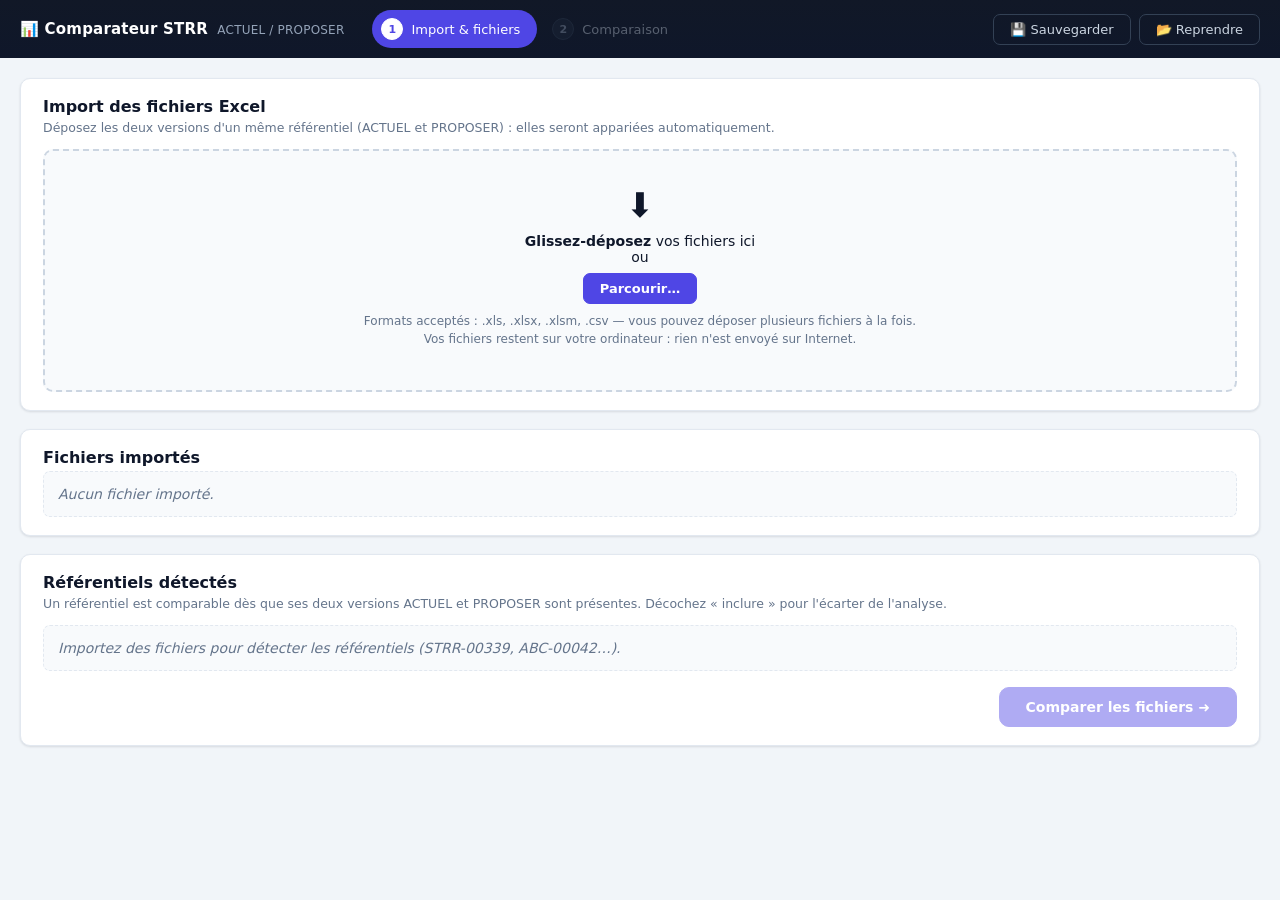
<file: index.html>
<!DOCTYPE html>
<html lang="fr">
<head>
  <meta charset="UTF-8">
  <meta name="viewport" content="width=device-width, initial-scale=1.0">
  <title>Comparateur Excel STRR — ACTUEL / PROPOSER</title>
  <!--
    Application web locale de comparaison Excel (offline-first).
    S'ouvre directement en file:// — aucun serveur, aucun framework,
    aucune dépendance réseau. Toutes les librairies sont vendorisées.
    Les scripts sont des scripts classiques (pas de modules ES, qui
    seraient bloqués en file://) chargés dans l'ordre des dépendances,
    chacun s'enregistrant dans l'espace de noms global PRF.
  -->
  <link rel="stylesheet" href="css/main.css">
  <link rel="stylesheet" href="css/table.css">
</head>
<body>

  <!-- ===== Barre de navigation ===== -->
  <header id="topbar">
    <div class="brand">📊 Comparateur STRR <span class="brand-sub">ACTUEL / PROPOSER</span></div>
    <nav id="main-nav">
      <button class="nav-btn active" data-view="dashboard"><span class="step-n">1</span> Import &amp; fichiers</button>
      <button class="nav-btn" data-view="table" disabled><span class="step-n">2</span> Comparaison</button>
    </nav>
    <div class="topbar-actions">
      <button id="btn-session-save" class="btn btn-ghost" title="Enregistre tout votre travail dans un fichier, à rouvrir plus tard ou sur un autre poste">💾 Sauvegarder</button>
      <button id="btn-session-load" class="btn btn-ghost" title="Rouvre une sauvegarde pour reprendre là où vous vous étiez arrêté">📂 Reprendre</button>
    </div>
  </header>

  <!-- ===== Vue 1 : Dashboard (import + liste STRR) ===== -->
  <main id="view-dashboard" class="view">
    <section class="panel">
      <h2>Import des fichiers Excel</h2>
      <p class="panel-desc">Déposez les deux versions d'un même référentiel (ACTUEL et PROPOSER) :
        elles seront appariées automatiquement.</p>
      <div id="dropzone" class="dropzone" tabindex="0">
        <div class="dropzone-inner">
          <div class="dropzone-icon">⬇️</div>
          <p><strong>Glissez-déposez</strong> vos fichiers ici<br>ou</p>
          <button id="btn-browse" class="btn btn-primary">Parcourir…</button>
          <p class="hint">Formats acceptés : .xls, .xlsx, .xlsm, .csv — vous pouvez déposer plusieurs fichiers à la fois.<br>
          Vos fichiers restent sur votre ordinateur : rien n'est envoyé sur Internet.</p>
        </div>
        <input type="file" id="file-input" multiple accept=".xls,.xlsx,.xlsm,.csv" hidden>
      </div>
      <div id="import-progress" class="import-progress" hidden></div>
    </section>

    <section class="panel">
      <h2>Fichiers importés</h2>
      <div id="file-list" class="file-list empty">Aucun fichier importé.</div>
    </section>

    <section class="panel">
      <h2>Référentiels détectés</h2>
      <p class="panel-desc">Un référentiel est comparable dès que ses deux versions ACTUEL et PROPOSER
        sont présentes. Décochez « inclure » pour l'écarter de l'analyse.</p>
      <div id="strr-list" class="strr-list empty">Importez des fichiers pour détecter les référentiels (STRR-00339, ABC-00042…).</div>
      <div class="panel-footer">
        <button id="btn-quick-run" class="btn btn-lg" hidden
          title="Relance une comparaison avec les mêmes champs que la dernière fois">⚡ Relancer comme la dernière fois</button>
        <button id="btn-compare" class="btn btn-primary btn-lg" disabled
          title="Passe au choix des champs à comparer">Comparer les fichiers ➜</button>
      </div>
    </section>
  </main>

  <!-- ===== Vue 2 : Tableau de comparaison ===== -->
  <main id="view-table" class="view view-table" hidden>
    <section class="table-toolbar">
      <div class="toolbar-row">
        <input type="search" id="global-search" placeholder="🔍 Rechercher un article, un champ, une opération…">
        <div class="toolbar-group">
          <button id="btn-undo" class="btn btn-ghost" title="Annuler la dernière action (Ctrl+Z)" disabled>↩ Annuler</button>
          <button id="btn-redo" class="btn btn-ghost" title="Rétablir l'action annulée (Ctrl+Y)" disabled>↪ Rétablir</button>
        </div>
        <div class="toolbar-group toolbar-right">
          <span id="export-group">
            <button id="btn-export-xlsx" class="btn btn-primary" title="Télécharger le résultat au format Excel">⬇ Excel</button>
            <button id="btn-export-pdf" class="btn btn-primary" title="Télécharger un rapport PDF imprimable">⬇ PDF</button>
          </span>
        </div>
      </div>
      <div id="strr-context-bar" class="strr-context-bar"></div>
      <div class="table-stats-row">
        <div id="table-stats" class="table-stats"></div>
        <span id="export-suggest" class="export-suggest" hidden></span>
        <span class="table-legend">
          <span class="lg" title="Le champ évolue dans le bon sens"><span class="sw sw-good"></span> amélioration</span>
          <span class="lg" title="Le champ évolue dans le mauvais sens"><span class="sw sw-bad"></span> dégradation</span>
          <span class="lg" title="Double-cliquez sur une valeur ACTUEL ou PROPOSER pour la corriger">✎ double-clic : corriger une valeur</span>
        </span>
      </div>
    </section>
    <section id="comparison-table" class="comparison-table"></section>
  </main>

  <!-- ===== Conteneurs des composants transverses ===== -->
  <div id="toast-container" class="toast-container" aria-live="polite"></div>
  <div id="modal-root"></div>
  <input type="file" id="session-file-input" accept=".json" hidden>

  <!-- ===== Librairies vendorisées (100 % locales) ===== -->
  <script src="vendor/xlsx.full.min.js"></script>
  <script src="vendor/jspdf.umd.min.js"></script>
  <script src="vendor/jspdf.plugin.autotable.min.js"></script>

  <!-- ===== Modules applicatifs (ordre = dépendances) ===== -->
  <script src="src/errors/errorHandler.js"></script>
  <script src="src/state/store.js"></script>
  <script src="src/state/history.js"></script>
  <script src="src/state/usage.js"></script>
  <script src="src/core/parser.js"></script>
  <script src="src/core/normalizer.js"></script>
  <script src="src/core/matcher.js"></script>
  <script src="src/core/comparator.js"></script>
  <script src="src/core/searchIndex.js"></script>
  <script src="src/state/persistence.js"></script>
  <script src="src/export/exportXlsx.js"></script>
  <script src="src/export/exportPdf.js"></script>
  <script src="src/ui/components.js"></script>
  <script src="src/ui/virtualScroller.js"></script>
  <script src="src/ui/dashboard.js"></script>
  <script src="src/ui/comparisonTable.js"></script>
  <script src="src/app.js"></script>
</body>
</html>
</file>
<file: css/main.css>
/* ============================================================
   main.css — Design system de l'application (offline, sans framework)
   Refonte ergonomique : palette indigo/ardoise, navigation en étapes,
   cartes aérées, composants accessibles. Les rendus volumineux restent
   sobres (pas d'ombres ni de transitions sur les listes virtualisées).
   ============================================================ */

:root {
  /* Couleurs */
  --bg: #f1f5f9;
  --panel: #ffffff;
  --border: #e2e8f0;
  --border-strong: #cbd5e1;
  --text: #0f172a;
  --text-dim: #64748b;
  --primary: #4f46e5;
  --primary-dark: #4338ca;
  --primary-soft: #eef2ff;
  --green: #15803d;
  --green-bg: #dcfce7;
  --red: #b91c1c;
  --red-bg: #fee2e2;
  --amber: #b45309;
  --amber-bg: #fef3c7;
  --blue: #1d4ed8;
  --blue-bg: #dbeafe;
  /* Géométrie */
  --radius: 10px;
  --radius-sm: 7px;
  --row-h: 30px;
  --shadow: 0 1px 3px rgba(15, 23, 42, .07), 0 1px 2px rgba(15, 23, 42, .05);
}

* { box-sizing: border-box; }

html, body {
  margin: 0;
  height: 100%;
  font-family: "Segoe UI", system-ui, -apple-system, "Helvetica Neue", Arial, sans-serif;
  font-size: 14px;
  color: var(--text);
  background: var(--bg);
}

body { display: flex; flex-direction: column; }

input, select, button { font-family: inherit; }
input[type="checkbox"] { accent-color: var(--primary); width: 15px; height: 15px; cursor: pointer; }

/* ---------- Barre supérieure : marque + étapes ---------- */
#topbar {
  display: flex;
  align-items: center;
  gap: 28px;
  padding: 10px 20px;
  background: linear-gradient(180deg, #111827, #0f172a);
  color: #fff;
  flex: 0 0 auto;
}
.brand { font-weight: 700; font-size: 15px; white-space: nowrap; letter-spacing: .2px; }
.brand-sub { font-weight: 400; color: #94a3b8; font-size: 12px; margin-left: 4px; }

#main-nav { display: flex; gap: 6px; flex: 1; }
.nav-btn {
  display: inline-flex;
  align-items: center;
  gap: 8px;
  background: transparent;
  border: 1px solid transparent;
  color: #cbd5e1;
  padding: 7px 16px 7px 8px;
  border-radius: 999px;
  cursor: pointer;
  font-size: 13px;
  transition: background .15s, color .15s;
}
.nav-btn .step-n {
  display: inline-flex;
  align-items: center;
  justify-content: center;
  width: 22px; height: 22px;
  border-radius: 50%;
  background: #1e293b;
  border: 1px solid #334155;
  font-size: 11px;
  font-weight: 700;
  color: #94a3b8;
}
.nav-btn:hover:not(:disabled) { background: #1e293b; color: #fff; }
.nav-btn.active { background: var(--primary); color: #fff; }
.nav-btn.active .step-n { background: #fff; color: var(--primary); border-color: #fff; }
.nav-btn.done .step-n { background: var(--green); color: #fff; border-color: var(--green); }
.nav-btn:disabled { opacity: .38; cursor: not-allowed; }
.topbar-actions { display: flex; gap: 8px; }

/* ---------- Vues / panneaux ---------- */
.view { flex: 1; overflow: auto; padding: 20px; max-width: 1500px; width: 100%; margin: 0 auto; }
.view-table { display: flex; flex-direction: column; overflow: hidden; padding: 10px 20px 20px; max-width: none; }
.view[hidden] { display: none; } /* display:flex ne doit pas écraser hidden */
.panel {
  background: var(--panel);
  border: 1px solid var(--border);
  border-radius: var(--radius);
  padding: 18px 22px;
  margin-bottom: 18px;
  box-shadow: var(--shadow);
}
.panel h2 { margin: 0 0 4px; font-size: 16px; }
.panel .panel-desc { margin: 0 0 14px; color: var(--text-dim); font-size: 12.5px; }
.panel-footer { display: flex; justify-content: flex-end; gap: 10px; margin-top: 16px; }
.panel-head-row { display: flex; justify-content: space-between; align-items: center; flex-wrap: wrap; gap: 8px; margin-bottom: 8px; }
.hint { color: var(--text-dim); font-size: 12px; line-height: 1.5; }
.hint-inline { color: var(--text-dim); font-size: 12px; font-weight: 400; }

/* ---------- Boutons ---------- */
.btn {
  border: 1px solid var(--border-strong);
  background: #fff;
  color: var(--text);
  padding: 7px 16px;
  border-radius: var(--radius-sm);
  cursor: pointer;
  font-size: 13px;
  transition: border-color .15s, background .15s, box-shadow .15s;
}
.btn:hover:not(:disabled) { border-color: var(--primary); color: var(--primary-dark); }
.btn:disabled { opacity: .45; cursor: not-allowed; }
.btn-primary {
  background: var(--primary);
  border-color: var(--primary);
  color: #fff;
  font-weight: 600;
}
.btn-primary:hover:not(:disabled) { background: var(--primary-dark); color: #fff; }
.btn-ghost { background: transparent; }
#topbar .btn-ghost { color: #cbd5e1; border-color: #334155; }
#topbar .btn-ghost:hover { color: #fff; border-color: #64748b; }
.btn-lg { padding: 11px 26px; font-size: 14px; border-radius: var(--radius); }
.btn-danger { color: var(--red); }
.btn-danger:hover:not(:disabled) { border-color: var(--red); color: var(--red); }

/* ---------- Dropzone ---------- */
.dropzone {
  border: 2px dashed var(--border-strong);
  border-radius: var(--radius);
  padding: 34px 26px;
  text-align: center;
  background: #f8fafc;
  cursor: pointer;
  outline: none;
  transition: border-color .15s, background .15s;
}
.dropzone:hover, .dropzone:focus-visible { border-color: var(--primary); }
.dropzone.dragover { border-color: var(--primary); background: var(--primary-soft); }
.dropzone-icon { font-size: 34px; margin-bottom: 4px; }
.dropzone p { margin: 8px 0; }
.import-progress { margin-top: 12px; font-size: 13px; color: var(--primary-dark); font-weight: 600; }

/* ---------- Liste fichiers ---------- */
.file-list.empty, .strr-list.empty {
  color: var(--text-dim);
  font-style: italic;
  padding: 14px;
  background: #f8fafc;
  border: 1px dashed var(--border);
  border-radius: var(--radius-sm);
}
.file-card {
  display: flex;
  align-items: center;
  gap: 12px;
  padding: 10px 14px;
  border: 1px solid var(--border);
  border-radius: var(--radius-sm);
  margin-bottom: 8px;
  background: #f8fafc;
  flex-wrap: wrap;
}
.file-card .fname { font-weight: 600; }
.file-card .fmeta { color: var(--text-dim); font-size: 12px; padding: 2px 0; }
.file-card select, .file-card input[type=text] {
  padding: 4px 8px; border: 1px solid var(--border-strong); border-radius: 6px; font-size: 12px;
}
.file-card .spacer { flex: 1; }

/* ---------- Liste des référentiels ---------- */
.strr-card {
  display: flex;
  align-items: center;
  gap: 14px;
  padding: 12px 16px;
  border: 1px solid var(--border);
  border-radius: var(--radius-sm);
  margin-bottom: 8px;
  flex-wrap: wrap;
  transition: border-color .15s;
}
.strr-card:hover { border-color: var(--border-strong); }
.strr-card.excluded { opacity: .55; background: #f1f5f9; }
.strr-card .strr-id { font-weight: 700; font-size: 15px; min-width: 130px; }
.badge {
  display: inline-block;
  padding: 3px 10px;
  border-radius: 999px;
  font-size: 11px;
  font-weight: 600;
}
.badge-ok { background: var(--green-bg); color: var(--green); }
.badge-missing { background: var(--red-bg); color: var(--red); }
.badge-warn { background: var(--amber-bg); color: var(--amber); }
.strr-card .spacer { flex: 1; }
.chk {
  display: inline-flex;
  align-items: center;
  gap: 6px;
  cursor: pointer;
  font-size: 13px;
  white-space: nowrap;
  user-select: none;
}

/* ---------- Sélection des champs ---------- */
.profile-bar { display: flex; gap: 6px; align-items: center; }
.profile-bar select {
  padding: 6px 10px; border: 1px solid var(--border-strong);
  border-radius: var(--radius-sm); min-width: 170px; background: #fff;
}
.field-toolbar { display: flex; gap: 14px; align-items: center; margin-bottom: 14px; flex-wrap: wrap; }
.field-toolbar input[type=search] {
  flex: 1; min-width: 200px; padding: 8px 12px;
  border: 1px solid var(--border-strong); border-radius: var(--radius-sm);
}
.field-groups { display: flex; flex-wrap: wrap; gap: 14px; }
.field-group {
  border: 1px solid var(--border);
  border-radius: var(--radius);
  padding: 12px 16px;
  min-width: 240px;
  flex: 1 1 240px;
  background: #f8fafc;
}
.field-group h3 {
  margin: 0 0 10px; font-size: 13px;
  display: flex; align-items: center; gap: 8px;
  padding-bottom: 8px; border-bottom: 1px solid var(--border);
}
.field-group h3 .grp-count {
  margin-left: auto; color: var(--text-dim); font-weight: 600; font-size: 11px;
  background: #fff; border: 1px solid var(--border); border-radius: 999px; padding: 1px 8px;
}
.field-row { display: flex; align-items: center; gap: 8px; padding: 4px 0; }
.field-row .dir-toggle {
  border: 1px solid var(--border-strong); background: #fff; border-radius: 999px;
  font-size: 11px; cursor: pointer; padding: 2px 9px; color: var(--text-dim);
  margin-left: auto; transition: border-color .15s, color .15s;
}
.field-row .dir-toggle:hover { border-color: var(--primary); color: var(--primary-dark); }

/* ---------- Prévisualisation ---------- */
.preview-table-wrap {
  max-height: 320px; overflow: auto;
  border: 1px solid var(--border); border-radius: var(--radius-sm);
}
.preview-table-wrap table { border-collapse: collapse; width: 100%; font-size: 12px; }
.preview-table-wrap th, .preview-table-wrap td {
  border-bottom: 1px solid var(--border); padding: 5px 10px; text-align: left; white-space: nowrap;
}
.preview-table-wrap th {
  position: sticky; top: 0; background: #f1f5f9;
  font-size: 11px; text-transform: uppercase; letter-spacing: .4px; color: var(--text-dim);
}
.preview-table-wrap tr:nth-child(even) td { background: #f8fafc; }

/* ---------- Toasts ---------- */
.toast-container {
  position: fixed; bottom: 18px; right: 18px;
  display: flex; flex-direction: column; gap: 8px; z-index: 1000;
}
.toast {
  padding: 11px 18px; border-radius: var(--radius-sm); color: #fff; font-size: 13px;
  max-width: 440px; box-shadow: 0 6px 20px rgba(15, 23, 42, .3);
}
.toast-info { background: #334155; }
.toast-success { background: var(--green); }
.toast-error { background: var(--red); }
.toast-warn { background: var(--amber); }

/* ---------- Modales ---------- */
.modal-overlay {
  position: fixed; inset: 0; background: rgba(15, 23, 42, .55);
  display: flex; align-items: center; justify-content: center; z-index: 900;
}
.modal {
  background: #fff; border-radius: var(--radius); padding: 22px 26px;
  min-width: 360px; max-width: 560px; max-height: 80vh; overflow: auto;
  box-shadow: 0 20px 50px rgba(15, 23, 42, .35);
}
.modal h3 { margin: 0 0 10px; font-size: 16px; }
.modal p { color: var(--text-dim); line-height: 1.55; }
.modal .modal-actions { display: flex; justify-content: flex-end; gap: 8px; margin-top: 20px; }
.modal input[type=text] {
  width: 100%; padding: 8px 12px;
  border: 1px solid var(--border-strong); border-radius: var(--radius-sm);
}

/* ---------- Dropdown ---------- */
.dropdown { position: relative; }
.dropdown-menu {
  position: absolute; right: 0; top: calc(100% + 6px); background: #fff;
  border: 1px solid var(--border); border-radius: var(--radius-sm);
  padding: 10px 14px; z-index: 500; box-shadow: 0 10px 28px rgba(15, 23, 42, .16);
  display: flex; flex-direction: column; gap: 6px; min-width: 180px;
}
.dropdown-menu[hidden] { display: none; } /* display:flex ne doit pas écraser hidden */
.display-menu { min-width: 230px; }
.menu-label {
  font-size: 10.5px; font-weight: 700; text-transform: uppercase;
  letter-spacing: .5px; color: var(--text-dim); margin-top: 4px;
}
.display-menu select { padding: 5px 8px; border: 1px solid var(--border-strong); border-radius: 6px; }

/* ---------- Boutons-liens discrets ---------- */
.linklike {
  border: none; background: none; padding: 0; cursor: pointer;
  color: var(--primary); font-size: inherit; text-decoration: underline;
}
.linklike:hover { color: var(--primary-dark); }
.linklike.dim { color: var(--text-dim); }

/* ---------- Panneau d'options avancées (sélection des champs) ---------- */
.advanced-panel {
  border: 1px solid var(--border);
  border-radius: var(--radius-sm);
  background: #f8fafc;
  padding: 12px 16px;
  margin-bottom: 14px;
  display: flex;
  flex-direction: column;
  gap: 10px;
}
.advanced-panel[hidden] { display: none; }
.adv-label { font-size: 12.5px; font-weight: 600; color: var(--text-dim); }

/* ---------- Suggestion contextuelle (raccourci intelligent) ---------- */
.export-suggest {
  font-size: 12px;
  background: var(--amber-bg);
  color: var(--amber);
  border: 1px solid #fcd34d;
  border-radius: 999px;
  padding: 3px 12px;
}
.export-suggest .linklike { font-size: 12px; }
</file>
<file: css/table.css>
/* ============================================================
   table.css — Tableau de comparaison virtualisé
   Le corps du tableau est rendu par le virtualiseur maison :
   seules ~60 lignes existent dans le DOM quelle que soit la
   volumétrie (100 000+ lignes supportées).
   ============================================================ */

.table-toolbar { flex: 0 0 auto; margin-bottom: 8px; }
.toolbar-row { display: flex; gap: 10px; align-items: center; flex-wrap: wrap; }
.toolbar-row input[type=search] {
  flex: 1; min-width: 220px; padding: 7px 12px;
  border: 1px solid var(--border); border-radius: var(--radius);
}
.toolbar-row select { padding: 7px 8px; border: 1px solid var(--border); border-radius: var(--radius); }
.toolbar-group { display: flex; gap: 6px; align-items: center; }
.toolbar-right { margin-left: auto; }

.strr-context-bar { display: flex; gap: 8px; flex-wrap: wrap; margin-top: 8px; }
.strr-chip {
  display: inline-flex; align-items: center; gap: 6px;
  border: 1px solid var(--border); border-radius: 20px;
  padding: 3px 12px; font-size: 12px; cursor: pointer; background: #fff;
  user-select: none;
}
.strr-chip.on { border-color: var(--green); background: var(--green-bg); }
.strr-chip.off { opacity: .55; text-decoration: line-through; }

.table-stats-row { display: flex; align-items: center; flex-wrap: wrap; margin-top: 6px; gap: 6px; }
.table-stats { color: var(--text-dim); font-size: 12px; }

/* ---------- Grille ---------- */
.comparison-table {
  flex: 1;
  display: flex;
  flex-direction: column;
  border: 1px solid var(--border);
  border-radius: var(--radius);
  background: #fff;
  overflow: hidden;
  min-height: 0;
}

.ct-head { flex: 0 0 auto; overflow: hidden; border-bottom: 2px solid var(--border); background: #eef1f6; }
.ct-head-inner { display: flex; }
.ct-filters { flex: 0 0 auto; overflow: hidden; border-bottom: 1px solid var(--border); background: #f7f9fc; }
.ct-filters-inner { display: flex; }

.ct-col {
  flex: 0 0 auto;
  padding: 6px 8px;
  font-weight: 600;
  font-size: 12px;
  cursor: pointer;
  user-select: none;
  white-space: nowrap;
  overflow: hidden;
  text-overflow: ellipsis;
  border-right: 1px solid var(--border);
  display: flex; align-items: center; gap: 4px;
}
.ct-col .sort-ind { color: var(--primary); font-size: 10px; }
.ct-filter-cell { flex: 0 0 auto; padding: 3px 4px; border-right: 1px solid transparent; }
.ct-filter-cell input {
  width: 100%; padding: 3px 6px; font-size: 11px;
  border: 1px solid var(--border); border-radius: 4px;
}

/* Corps virtualisé */
.ct-body { flex: 1; overflow: auto; position: relative; min-height: 0; }
.ct-spacer { position: absolute; top: 0; left: 0; width: 1px; visibility: hidden; }
.ct-row {
  position: absolute;
  left: 0;
  display: flex;
  height: var(--row-h);
  line-height: calc(var(--row-h) - 2px);
  border-bottom: 1px solid #eef1f6;
  background: #fff;
  contain: layout paint; /* isole le rendu de chaque ligne (performance) */
  min-width: 100%;
}
.ct-row:hover { background: #f4f8ff; }
.ct-row.deleted { opacity: .45; text-decoration: line-through; background: #faf5f5; }
.ct-row.locked { background: #fbfaf3; }
.ct-row.agg { font-weight: 600; background: #f6f8fb; }

.ct-cell {
  flex: 0 0 auto;
  padding: 0 8px;
  font-size: 12px;
  white-space: nowrap;
  overflow: hidden;
  text-overflow: ellipsis;
  border-right: 1px solid #f0f2f6;
}
.ct-cell.num { text-align: right; font-variant-numeric: tabular-nums; }
.ct-cell.editable { cursor: cell; }
.ct-cell.editable:hover { outline: 1px solid var(--primary); outline-offset: -1px; }
.ct-cell input.cell-editor {
  width: 100%; height: calc(var(--row-h) - 4px);
  border: 1px solid var(--primary); border-radius: 3px;
  font-size: 12px; padding: 0 5px; text-align: right;
}
.ct-cell input.cell-editor.invalid { border-color: var(--red); background: var(--red-bg); }

/* Color coding : vert = amélioration, rouge = dégradation */
.delta-good { background: var(--green-bg); color: var(--green); font-weight: 600; }
.delta-bad { background: var(--red-bg); color: var(--red); font-weight: 600; }
.delta-zero { color: var(--text-dim); }

/* Lignes-titres d'article (vue groupée) */
.ct-row.ghead {
  background: #eef2ff;
  border-bottom: 1px solid #c7d2fe;
  border-top: 1px solid #c7d2fe;
}
.ct-row.ghead:hover { background: #e0e7ff; }
.ghead-cell {
  flex: 1;
  display: flex;
  align-items: center;
  gap: 10px;
  padding: 0 12px;
  overflow: hidden;
}
.ghead-title { font-weight: 700; color: #3730a3; white-space: nowrap; }
.ghead-sub {
  color: #6366f1; font-size: 11px; white-space: nowrap;
  overflow: hidden; text-overflow: ellipsis;
}
.ghead-count {
  margin-left: auto; font-size: 10px; font-weight: 600; color: #6366f1;
  background: #fff; border: 1px solid #c7d2fe; border-radius: 999px; padding: 1px 8px;
  white-space: nowrap;
}

/* Légende du color coding */
.table-legend {
  display: inline-flex; gap: 14px; align-items: center;
  font-size: 11.5px; color: var(--text-dim); margin-left: 10px;
}
.table-legend .lg { display: inline-flex; align-items: center; gap: 4px; }
.table-legend .sw { width: 11px; height: 11px; border-radius: 3px; display: inline-block; }
.sw-good { background: var(--green-bg); border: 1px solid var(--green); }
.sw-bad { background: var(--red-bg); border: 1px solid var(--red); }

/* Statuts de ligne */
.st-badge { font-size: 10px; font-weight: 700; padding: 1px 6px; border-radius: 10px; }
.st-added { background: var(--green-bg); color: var(--green); }
.st-removed { background: var(--red-bg); color: var(--red); }
.st-modified { background: #dbeafe; color: var(--primary-dark); }
.st-unchanged { background: #eef1f6; color: var(--text-dim); }

/* Actions de ligne : révélées au survol de la ligne (divulgation
   progressive — l'écran reste calme, les outils arrivent sous la souris).
   Les états actifs (verrou posé, case export) restent toujours visibles. */
.ct-cell.actions { display: flex; gap: 6px; align-items: center; }
.row-act {
  border: none; background: transparent; cursor: pointer;
  font-size: 13px; padding: 0 2px; line-height: 1;
  opacity: 0; transition: opacity .12s;
}
.ct-cell.actions input[type=checkbox] { opacity: 0; transition: opacity .12s; }
.ct-row:hover .row-act, .ct-row:hover .ct-cell.actions input[type=checkbox] { opacity: .65; }
.ct-row .row-act.active,
.ct-row .ct-cell.actions input[type=checkbox]:not(:checked) { opacity: .85; }
.ct-row:hover .row-act:hover { opacity: 1; }

/* Ligne des filtres par colonne : option d'affichage, masquée par défaut */
.ct-filters[hidden] { display: none; }

/* Largeurs par défaut des colonnes (redéfinies inline par le JS) */
.w-strr { width: 110px; } .w-section { width: 150px; } .w-op { width: 70px; }
.w-label { width: 180px; } .w-field { width: 150px; }
.w-num { width: 110px; } .w-status { width: 90px; } .w-actions { width: 120px; }

/* ========== Hiérarchie et groupage ========== */

/* Séparateur visuel pour les groupes de niveau 1 (premier niveau hiérarchique) */
.ct-row.level-1 {
  background: #f3f4f6;
  border-top: 2px solid #d1d5db;
  font-weight: 500;
}

/* Conteneur du libellé avec indentation basée sur le niveau */
.label-container {
  display: flex;
  align-items: center;
  gap: 6px;
  overflow: hidden;
}

.label-text {
  overflow: hidden;
  text-overflow: ellipsis;
  white-space: nowrap;
}

/* Bouton expand/collapse */
.expand-btn {
  flex: 0 0 16px;
  border: none;
  background: transparent;
  cursor: pointer;
  padding: 0;
  font-size: 12px;
  line-height: 1;
  color: var(--text-dim);
  transition: color .15s;
}

.expand-btn:hover {
  color: var(--text);
}

.expand-btn.collapsed {
  opacity: 0.7;
}

/* Espace pour les lignes sans enfants (pour alignement) */
.expand-spacer {
  flex: 0 0 16px;
  display: inline-block;
}

/* Lignes avec enfants : style distinctif */
.ct-row.has-children .label-text {
  font-weight: 500;
}

/* Lignes collapsed : légèrement atténuées */
.ct-row.collapsed {
  opacity: 0.85;
}
</file>
